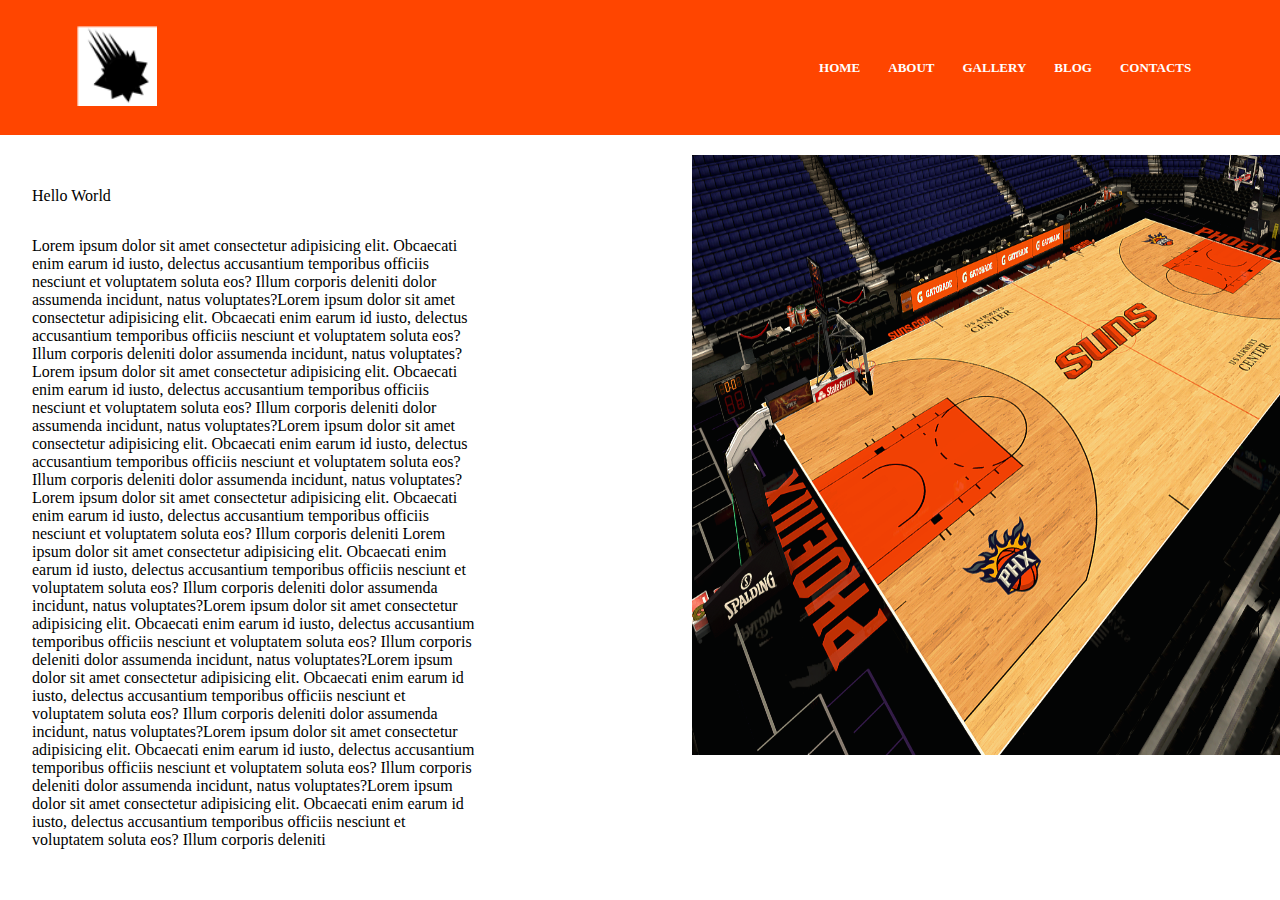
<file: about.html>
<!DOCTYPE html>
<html lang="en">

<head>
    <meta charset="UTF-8">
    <meta http-equiv="X-UA-Compatible" content="IE=edge">
    <meta name="viewport" content="width=device-width, initial-scale=1.0">
    <link rel="stylesheet" href="About.css">
    <link rel="stylesheet" href="General.css">
    <title>ABOUT</title>
    <style>
    </style>

</head>

<body>
    <section class="header">
        <nav>
            <a href="index.html">
                <img src="mylogo.png"></a>
            <div class="nav-links" id="navLinks">
                <i class="fa fa-times" onclick="hideMenu()"></i>
                <ul>
                    <li><a href="index.html">HOME</a></li>
                    <li id="about
                    
                    
                    
                    "><a href="about.html">ABOUT</a></li>
                    <li><a href="Gallery.html">GALLERY</a></li>
                    <li><a href="Blog.html">BLOG</a></li>
                    <li><a href="Contacts.html">CONTACTS</a></li>
                </ul>
            </div>
            <i class="fa fa-bars" onclick="showMenu()"></i>
        </nav>
    </section>
<div class="center">
    <div class="center-para">
        <p class="para">Hello World</p>
        <p class="para">Lorem ipsum dolor sit amet consectetur adipisicing elit. 
            Obcaecati enim earum id iusto, delectus accusantium temporibus 
            officiis nesciunt et voluptatem soluta eos? Illum corporis deleniti 
            dolor assumenda incidunt, natus voluptates?Lorem ipsum dolor sit amet consectetur adipisicing elit. 
            Obcaecati enim earum id iusto, delectus accusantium temporibus 
            officiis nesciunt et voluptatem soluta eos? Illum corporis deleniti 
            dolor assumenda incidunt, natus voluptates?Lorem ipsum dolor sit amet consectetur adipisicing elit. 
            Obcaecati enim earum id iusto, delectus accusantium temporibus 
            officiis nesciunt et voluptatem soluta eos? Illum corporis deleniti 
            dolor assumenda incidunt, natus voluptates?Lorem ipsum dolor sit amet consectetur adipisicing elit. 
            Obcaecati enim earum id iusto, delectus accusantium temporibus 
            officiis nesciunt et voluptatem soluta eos? Illum corporis deleniti 
            dolor assumenda incidunt, natus voluptates?Lorem ipsum dolor sit amet consectetur adipisicing elit. 
            Obcaecati enim earum id iusto, delectus accusantium temporibus 
            officiis nesciunt et voluptatem soluta eos? Illum corporis deleniti 
            Lorem ipsum dolor sit amet consectetur adipisicing elit. 
            Obcaecati enim earum id iusto, delectus accusantium temporibus 
            officiis nesciunt et voluptatem soluta eos? Illum corporis deleniti 
            dolor assumenda incidunt, natus voluptates?Lorem ipsum dolor sit amet consectetur adipisicing elit. 
            Obcaecati enim earum id iusto, delectus accusantium temporibus 
            officiis nesciunt et voluptatem soluta eos? Illum corporis deleniti 
            dolor assumenda incidunt, natus voluptates?Lorem ipsum dolor sit amet consectetur adipisicing elit. 
            Obcaecati enim earum id iusto, delectus accusantium temporibus 
            officiis nesciunt et voluptatem soluta eos? Illum corporis deleniti 
            dolor assumenda incidunt, natus voluptates?Lorem ipsum dolor sit amet consectetur adipisicing elit. 
            Obcaecati enim earum id iusto, delectus accusantium temporibus 
            officiis nesciunt et voluptatem soluta eos? Illum corporis deleniti 
            dolor assumenda incidunt, natus voluptates?Lorem ipsum dolor sit amet consectetur adipisicing elit. 
            Obcaecati enim earum id iusto, delectus accusantium temporibus 
            officiis nesciunt et voluptatem soluta eos? Illum corporis deleniti 
    
        </p>
    </div>
    <div class="center-image">
        <img src="court1.png" alt="">
    </div>
</div>
</body>

</html>
</file>
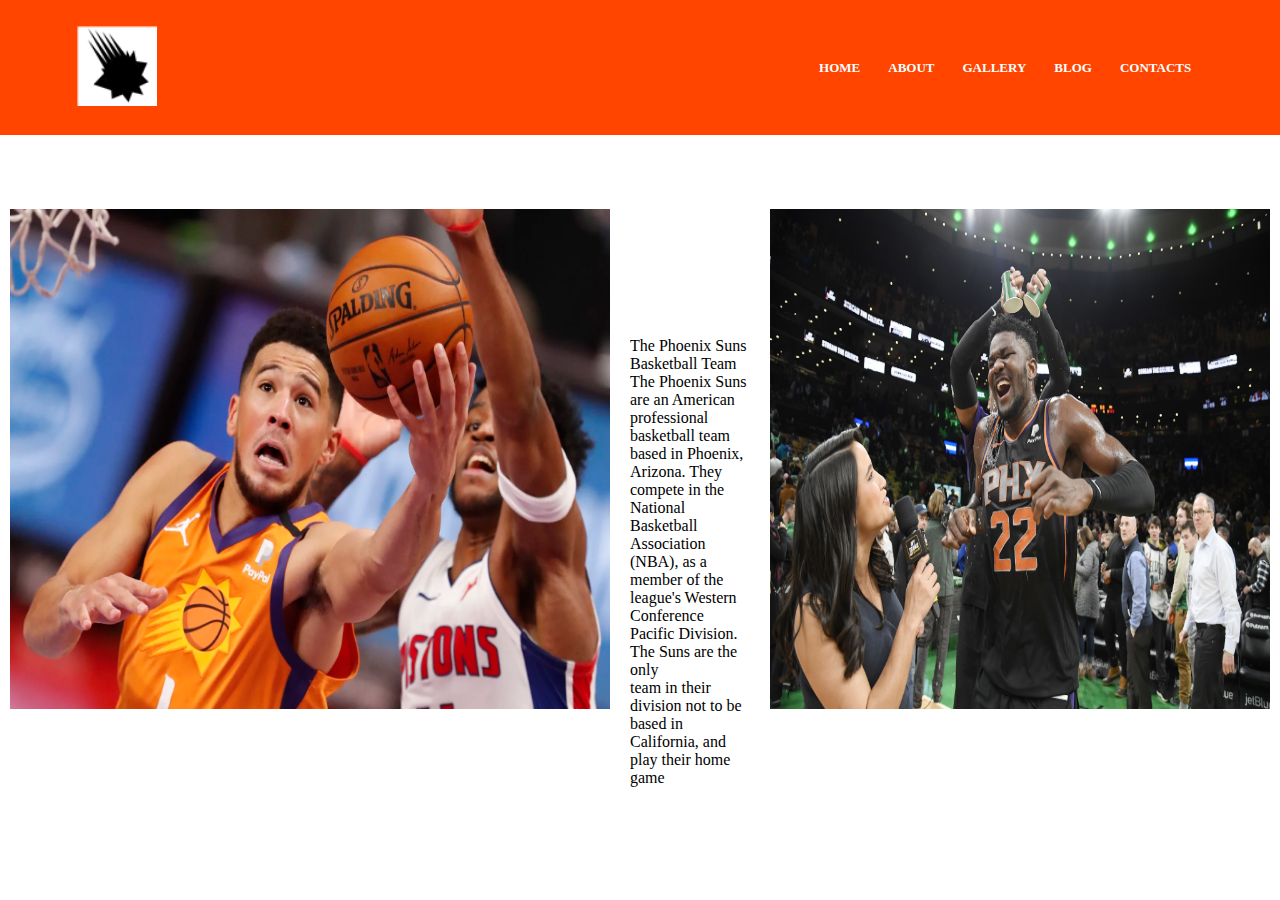
<file: Blog.html>
<!DOCTYPE html>
<html lang="en">
<head>
    <meta charset="UTF-8">
    <meta http-equiv="X-UA-Compatible" content="IE=edge">
    <meta name="viewport" content="width=device-width, initial-scale=1.0">
    <title>Document</title>
    <link rel="stylesheet" href="Blog.css">
    <link rel="stylesheet" href="General.css">
</head>
<body>
    <section class="header">
        <nav> 
            <a href="index.html">
                <img src="mylogo.png"></a>
                <div class="nav-links" id="navLinks">
                    <i class="fa fa-times" onclick="hideMenu()"></i>
                <ul>
                    <li><a href="index.html">HOME</a></li>
                    <li><a href="about.html">ABOUT</a></li>
                    <li><a href="Gallery.html">GALLERY</a></li>
                    <li><a href="Blog.html">BLOG</a></li>
                    <li><a href="Contacts.html">CONTACTS</a></li>
                </ul>

                </div>
                <i class="fa fa-bars"  onclick="showMenu()"></i>
        </nav>

       
    </section>
    <div class="main">
        <div class="image1">
            <img src="15412041.webp" alt="">
        </div>
        <p>The Phoenix Suns Basketball Team </h1>
            The Phoenix Suns are an American professional basketball team based in Phoenix, Arizona. They compete in the National <br>
                Basketball Association (NBA), as a member of the league's Western Conference Pacific Division. The Suns are the only <br>
                team in their division not to be based in California, and play their home game</p>
        <div class="image2">
            <img src="R.jpg" alt="">
        </div>
       
    </div>
 
</body>
</html>
</file>
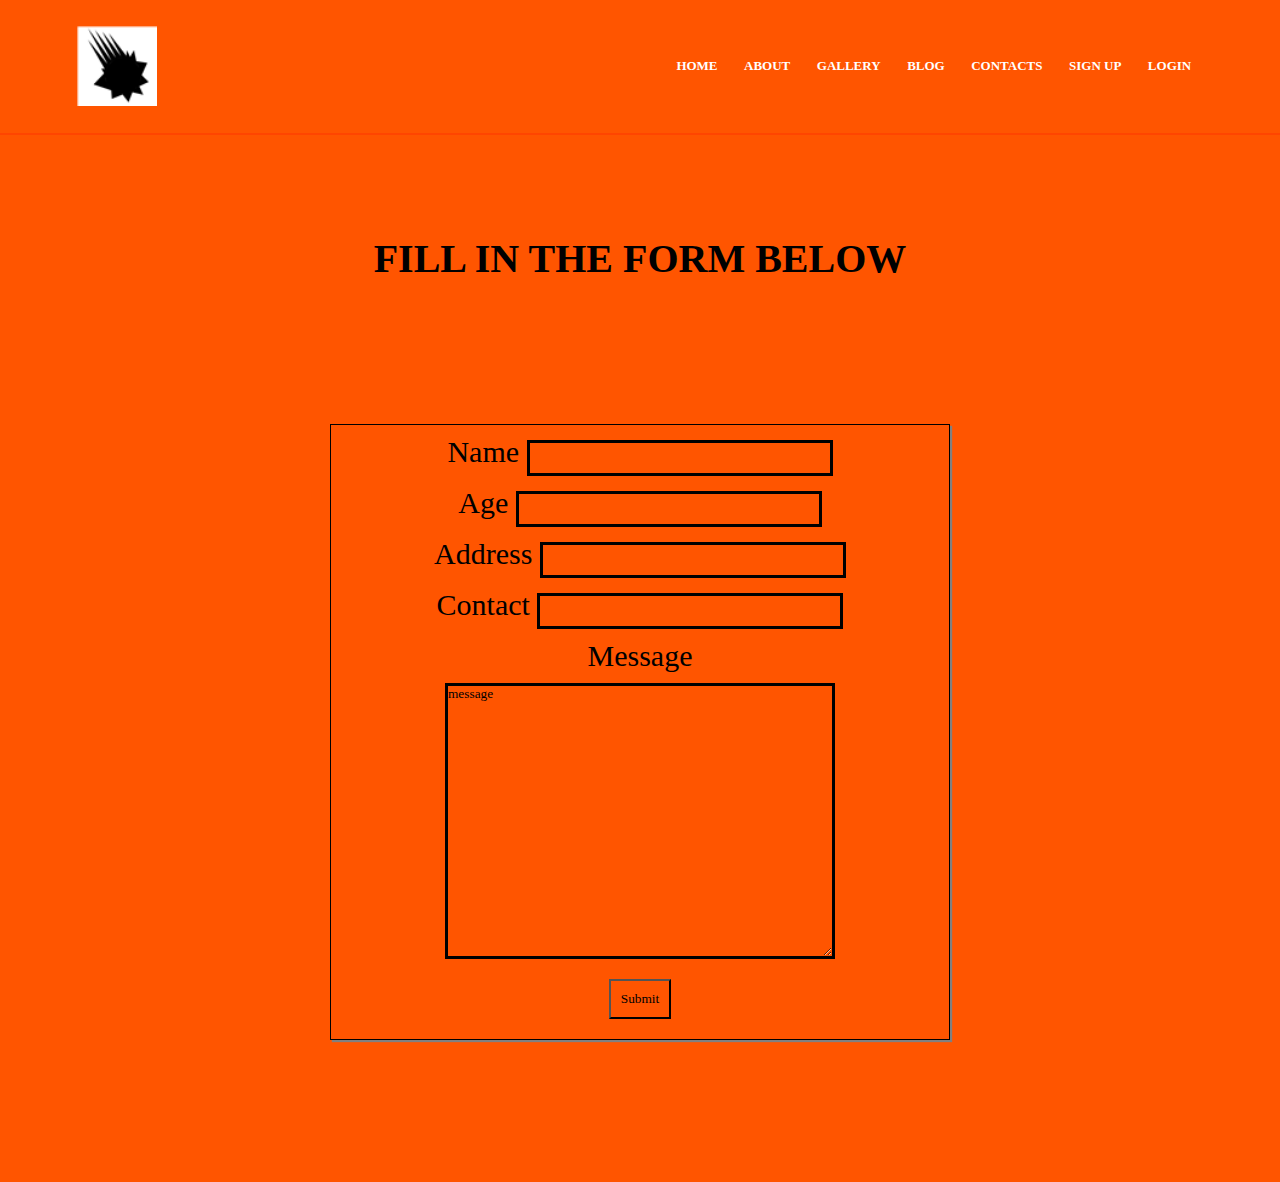
<file: Contacts.html>
<!DOCTYPE html>
<html lang="en">
<head>
    <meta charset="UTF-8">
    <meta http-equiv="X-UA-Compatible" content="IE=edge">
    <meta name="viewport" content="width=device-width, initial-scale=1.0">
    <link rel="stylesheet" href="Contacts.css">
    <link rel="stylesheet" href="General.css">
    <title>Document</title>
</head>
<body>
    <section class="header">
        <nav> 
            <a href="index.html">
                <img src="mylogo.png"></a>
                <div class="nav-links" id="navLinks">
                    <i class="fa fa-times" onclick="hideMenu()"></i>
                <ul>
                    <li><a href="index.html">HOME</a></li>
                    <li><a href="about.html">ABOUT</a></li>
                    <li><a href="Gallery.html">GALLERY</a></li>
                    <li><a href="Blog.html">BLOG</a></li>
                    <li><a href="Contacts.html">CONTACTS</a></li> 
                    <li id="forLeft"><a href="signup.html">SIGN UP</a></li> 
                    <li id="forLeft"><a href="login.html">LOGIN</a></li> 
                    
                </ul>

                </div>
                <i class="fa fa-bars"  onclick="showMenu()"></i>
        </nav>
    </section>
    <h2 class="heeee">FILL IN THE FORM BELOW</h2>
    <main class="contact">
        
        <div class="form1">
            <form class="form" action="">
                <div>
                    <label class="f-control" for="name">Name</label>
                    <input class="input" type="text" name="name" id="name">
                </div>
                <div>
                    <label class="f-control" for="age">Age</label>
                    <input class="input" type="number" name="age" id="age">
                </div>
                <div>
                    <label class="f-control" for="address">Address</label>
                    <input class="input" type="text" name="address" id="address">
                </div>
                <div>
                    <label class="f-control" for="contact">Contact</label>
                    <input class="input" type="number" name="contact" id="contact">
                </div>
                <label class="f-control" for="message">Message</label>
                <textarea name="message" id="message">message</textarea>
                <button class="btn" type="submit">Submit</button>
            </form>


        </div>





    </main>
 
</body>
</html>
</file>
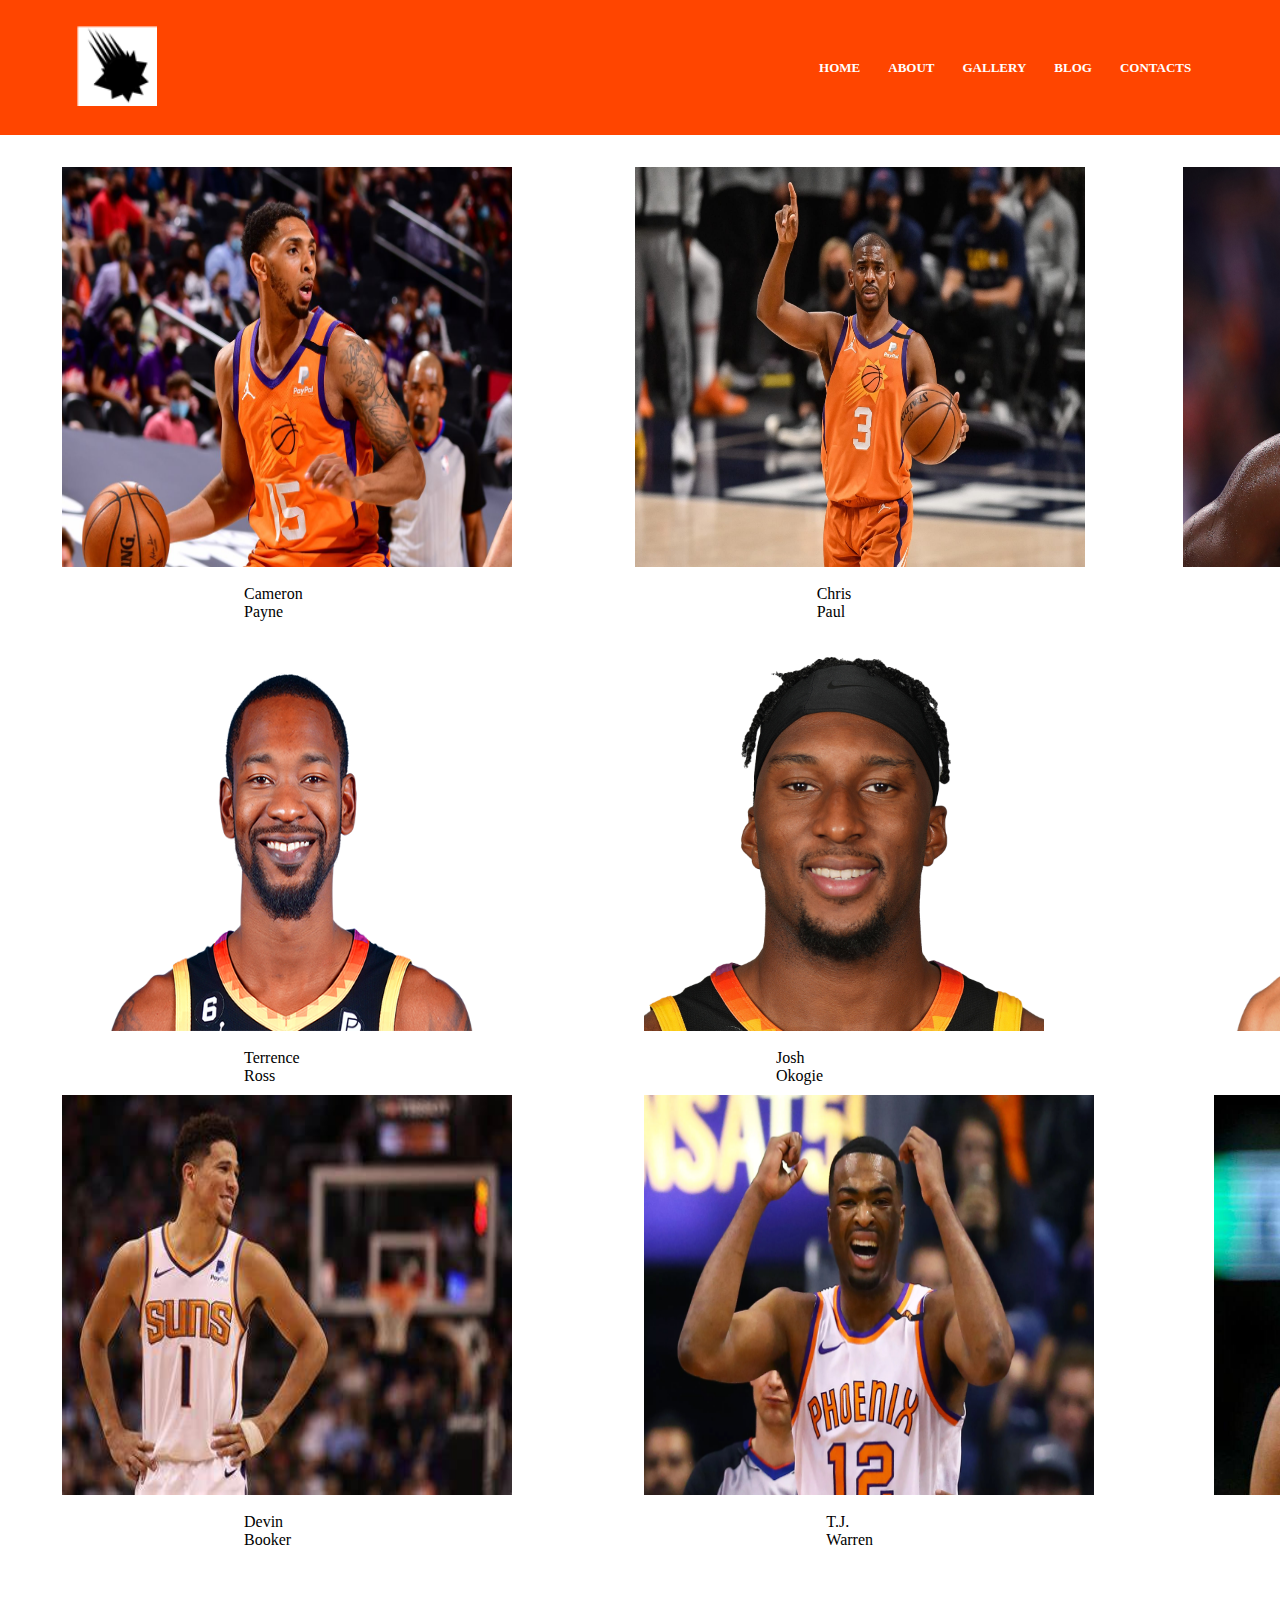
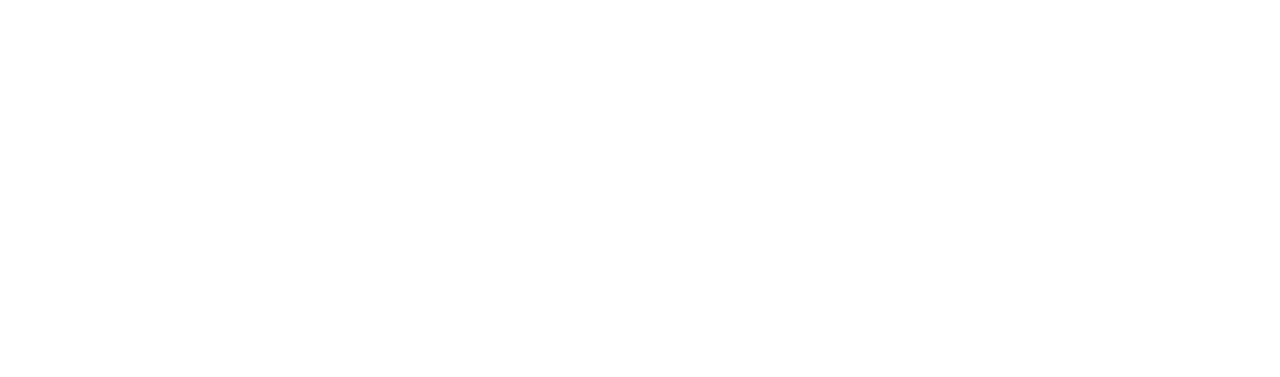
<file: Gallery.html>
<!DOCTYPE html>
<html lang="en">
<head>
    <meta charset="UTF-8">
    <meta http-equiv="X-UA-Compatible" content="IE=edge">
    <meta name="viewport" content="width=device-width, initial-scale=1.0">
    <link rel="stylesheet" href="General.css">
    <link rel="stylesheet" href="Players.css">
    <title>Document</title>
  
</head>
<body>
    <section class="header">
        <nav> 
            <a href="index.html">
                <img src="mylogo.png"></a>
                <div class="nav-links" id="navLinks">
                    <i class="fa fa-times" onclick="hideMenu()"></i>
                <ul>
                    <li><a href="index.html">HOME</a></li>
                    <li><a href="about.html">ABOUT</a></li>
                    <li><a href="Gallery.html">GALLERY</a></li>
                    <li><a href="Blog.html">BLOG</a></li>
                    <li ><a href="Contacts.html">CONTACTS</a></li> 
                </ul>
                </div>
                <i class="fa fa-bars"  onclick="showMenu()"></i>
        </nav>
<div class="players">
<div class="images1">
    <img src="Cameron Payne.jpg" alt="">
     <p  class="names">Cameron Payne</p>
    <img src="Chris Paul.jfif" alt="">
    <p class="names">Chris Paul</p>
        <img src="Deandre Ayton.jfif" alt="">
        <p class="names">Deandre Ayton</p>
</div>
<div class="images2">
    <img src="Terrence Ross.png" alt="">
    <p class="names">Terrence Ross</p>
    <img src="josh-okogie.png" alt="">
    <p class="names">Josh Okogie</p>
    <img src="Landry Shamet.png" alt="">
    <p class="names">Landry Shamet</p>
</div>
<div class="images3">
    <img src="Devin Booker.jfif" alt="">
    <p   class="names">Devin Booker</p>
    <img src="T.J. Warren.jfif" alt="">
    <p class="names">T.J. Warren</p>
    <img src="kevin durant 2.jpg" alt="">
    <p class="names">kevin durant</p>

</div>
</div>
    </section>
 
</body>
</html>
</file>
<file: About.css>
#about{
background-color: gray;

}
.center{
    margin-top: 20px;
    display: inline-flex;
}
.center-para{
    width: 40%;
}
.center-image img{
    width: 700px;
    height: 600px;
    position: relative;
    left: 180px;
}
.para{
    margin: 2rem;
}
</file>
<file: General.css>
*{
    margin: 0;
    padding: 0;
    font-family: 'Times New Roman', Times, serif;
}
.header{
    height: 15vh;
    width: 100%;
   background-color: orangered;

}
nav{
    display: flex;
    padding: 2% 6%;
    justify-content: space-between;
    align-items: center;

}
nav img{
    width: 80px;
}
.nav-links{
    flex: 1;
    text-align: right;
}
.nav-links ul li{
    list-style: none;
    display: inline-block;
    padding: 8px 12px;
    position: relative;
}
.nav-links ul li a{
color: #fff;
text-decoration: none;
font-size: 13px;
font-family: 'Times New Roman', Times, serif;
font-weight: bold;
}
.nav-links ul li::after{
    content: '';
    width: 0%;
    height: 2px;
     background: #f44336;
     display: block;
     margin: auto;
     transition: 0.5s;
}
.nav-links ul li:hover::after{
width: 100%;
}
</file>
<file: Blog.css>
.main{
    margin-top: 5%;
display: inline-flex;
    
}
.image1 img{
    width: 600px;
    height: 500px;
    padding: 10px;
}
.image2 img{
    width: 500px;
    height: 500px;
    padding: 10px;
}
.main p{
margin-top: 10%;
padding: 10px;
}
</file>
<file: Contacts.css>
*{
    margin: 0;
    padding: 0;
    font-family:'Times New Roman', Times, serif;
    background-color: rgb(255, 85, 0);
}
html{
    font-size: 62.5%;
    scroll-behavior: smooth;
}
main{
    display: flex;
    justify-content: center;
    align-items: center;
}
.form1{
display: flex;
align-items: center;
justify-content: center;
gap: 1rem;
width: 50vw;
height: 100vh;
}
.form{
    display: flex;
    gap: 1rem;
    padding: 1rem;
    margin: 1rem;
    font-size: 3rem;
    box-shadow: 0.2rem 0.2rem 0.1rem grey;
    justify-content: center;
    align-items: center;
    border: 1px solid;
    
}
.form{
    flex:1;
    flex-direction: column;
     
}
.f-control{
    flex:0.1;
}
.input{
flex:0.9;
width: 30rem;
height: 3rem;
border:3px solid black;
}
textarea{
    width: 30vw;
    height: 30vh;
    border: black;
    border: solid;
}
.btn{
    margin: 1rem;
    padding: 1rem;
}
.heeee{
    text-align: center;
    font-size: 4rem;
    margin-top: 10rem;
}
</file>
<file: Players.css>
*{
    margin: 0;
    padding: 0;
}
body{
    background-color: white;
}
.players{
   
    margin-left: 30px;
}
.images1{
    display: inline-flex;

}
.images1 img{
    display: flex;
    justify-content: center;
    align-items: center;
    height: 400PX;
    width: 450PX;
    margin: 2rem;
   
}
.images2{
    display: inline-flex;
    
}
.images2 img{
   display: flex;
   justify-content: center;
   align-items: center;
   height: 400PX;
   width: 450PX;
   margin: 2rem;
  
}
.images3{
    display: inline-flex;
}
.images3 img{
    display: flex;
   justify-content: center;
   align-items: center;
   height: 400PX;
   width: 450PX;
   margin: 2rem;
}
.names{
   position: relative;
   top: 450px;
   right: 300px;
}
</file>
